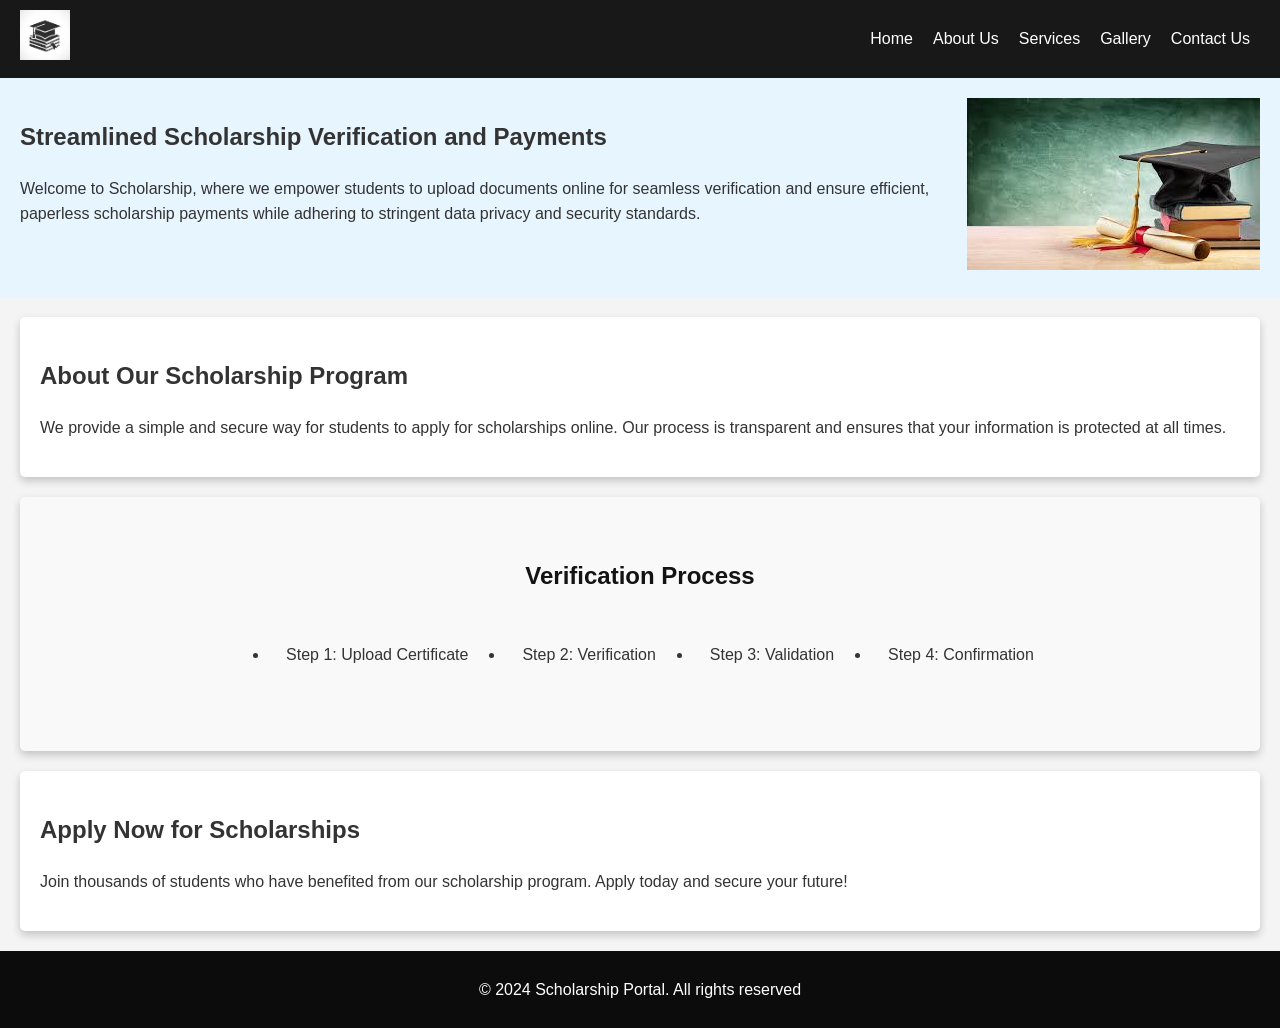
<file: index.html>
<!DOCTYPE html>
<html lang="en">
<head>
    <meta charset="UTF-8">
    <meta name="viewport" content="width=device-width, initial-scale=1.0">
    <title>Scholarship Portal</title>
    <link rel="stylesheet" href="styles.css">
</head>
<body>
    <!-- Fixed Header -->
    <header>
        <div class="header-container">
            <div class="logo">
                <img src="[data-uri]" alt="Logo" />
            </div>
            <div class="nav-links">
                <a href="index.html">Home</a>
                <a href="about.html">About Us</a>
                <a href="services.html">Services</a>
                <a href="gallery.html">Gallery</a>
                <a href="contact.html">Contact Us</a>
            </div>
        </div>
    </header>

    <section class="hero-section">
        <div class="hero-content">
            <h1>Streamlined Scholarship Verification and Payments</h1>
            <p>Welcome to Scholarship, where we empower students to upload documents online for seamless verification and ensure efficient, paperless scholarship payments while adhering to stringent data privacy and security standards.</p>
        </div>
        <div class="hero-image">
            <img src="[data-uri]" alt="Scholarship Image" />
        </div>
    </section>

    <!-- Main Section -->
    <main>
        <!-- About Us Section -->
        <section id="about" class="about-section">
            <div class="about-content">
                <h2>About Our Scholarship Program</h2>
                <p>We provide a simple and secure way for students to apply for scholarships online. Our process is transparent and ensures that your information is protected at all times.</p>
            </div>
        </section>

        <!-- Verification Process Section -->
        <section id="services" class="process-section">
            <h2>Verification Process</h2>
            <ul class="process-steps">
                <li>Step 1: Upload Certificate</li>
                <li>Step 2: Verification</li>
                <li>Step 3: Validation</li>
                <li>Step 4: Confirmation</li>
            </ul>
        </section>

       
    </main>

    <section class="call-to-action">
        <h2>Apply Now for Scholarships</h2>
        <p>Join thousands of students who have benefited from our scholarship program. Apply today and secure your future!</p>
    </section>

    <!-- Footer -->
    <footer>
        <p>&copy; 2024 Scholarship Portal. All rights reserved</p>
    </footer>
</body>
</html>
</file>
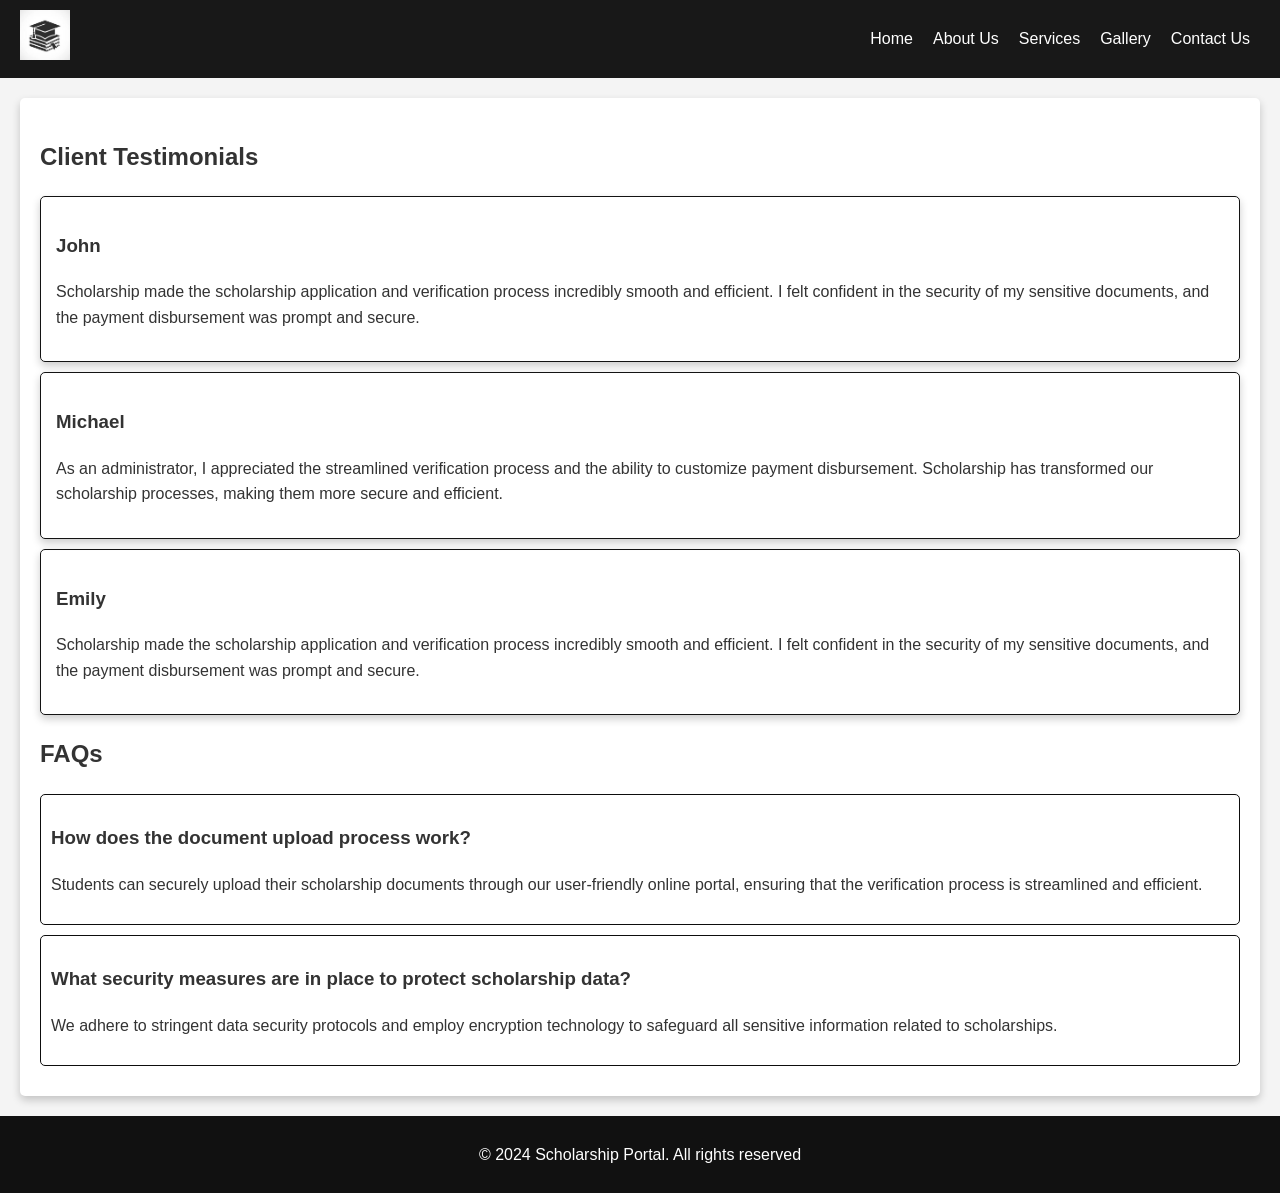
<file: About.html>
<!DOCTYPE html>
<html lang="en">
<head>
    <meta charset="UTF-8">
    <meta name="viewport" content="width=device-width, initial-scale=1.0">
    <title>About Us - Scholarship Portal</title>
    <link rel="stylesheet" href="styles.css">
</head>
<body>
    <header>
        <div class="header-container">
            <div class="logo">
                <img src="[data-uri]" alt="Logo" />
            </div>
            <div class="nav-links">
                <a href="index.html">Home</a>
                <a href="about.html">About Us</a>
                <a href="services.html">Services</a>
                <a href="gallery.html">Gallery</a>
                <a href="contact.html">Contact Us</a>
            </div>
        </div>
    </header>

    <main>
        <section class="about-section">
            <h2>Client Testimonials</h2>
            <div class="testimonial-box">
                <h3>John</h3>
                <p>Scholarship made the scholarship application and verification process incredibly smooth and efficient. I felt confident in the security of my sensitive documents, and the payment disbursement was prompt and secure.</p>
            </div>

            <div class="testimonial-box">
                <h3>Michael</h3>
                <p>As an administrator, I appreciated the streamlined verification process and the ability to customize payment disbursement. Scholarship has transformed our scholarship processes, making them more secure and efficient.</p>
            </div>

            <div class="testimonial-box">
                <h3>Emily</h3>
                <p>Scholarship made the scholarship application and verification process incredibly smooth and efficient. I felt confident in the security of my sensitive documents, and the payment disbursement was prompt and secure.</p>
            </div>

            <h2>FAQs</h2>
            <div class="faq">
                <h3>How does the document upload process work?</h3>
                <p>Students can securely upload their scholarship documents through our user-friendly online portal, ensuring that the verification process is streamlined and efficient.</p>
            </div>
            <div class="faq">
                <h3>What security measures are in place to protect scholarship data?</h3>
                <p>We adhere to stringent data security protocols and employ encryption technology to safeguard all sensitive information related to scholarships.</p>
            </div>
        </section>
    </main>

    <footer class="about-footer">
        <p>&copy; 2024 Scholarship Portal. All rights reserved</p>
    </footer >
    <script src="script.js"></script>
</body>
</html>
</file>
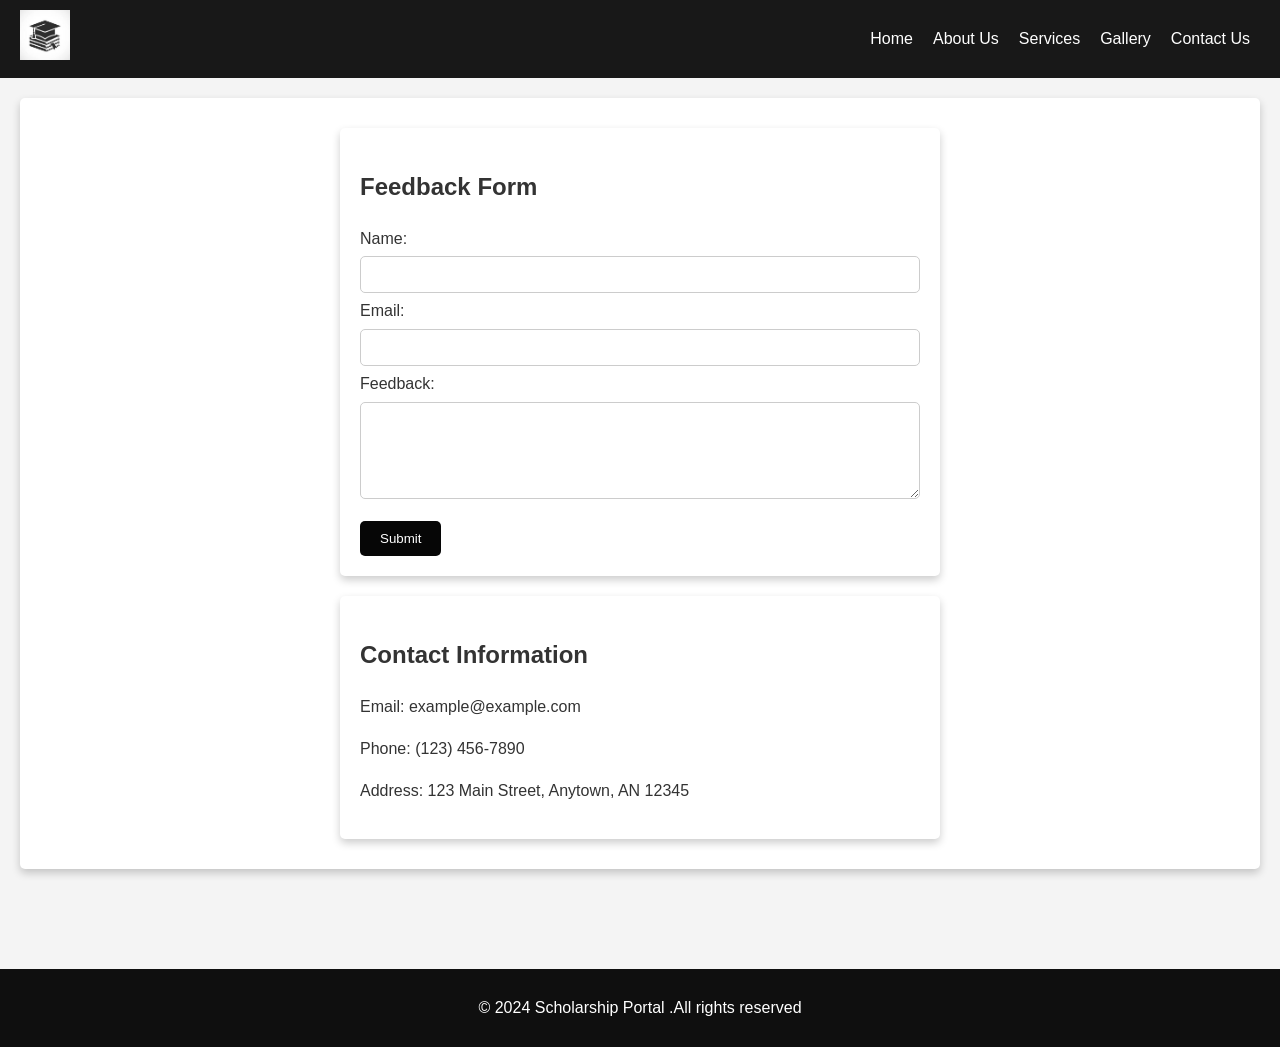
<file: Contact.html>
<!DOCTYPE html>
<html lang="en">
<head>
    <meta charset="UTF-8">
    <meta name="viewport" content="width=device-width, initial-scale=1.0">
    <link rel="stylesheet" href="styles.css">
    <title>Contact Us</title>
</head>
<body>
    <header>
        <div class="header-container">
            <div class="logo"><img src="[data-uri]" alt="Logo"></div>
            <nav class="nav-links">
                <a href="index.html">Home</a>
                <a href="about.html">About Us</a>
                <a href="services.html">Services</a>
                <a href="gallery.html">Gallery</a>
                <a href="contact.html">Contact Us</a>
            </nav>
        </div>
    </header>

    <div class="contact-section">
        <div class="feedback-box">
            <h2>Feedback Form</h2>
            <form class="feedback-form">
                <label for="name">Name:</label>
                <input type="text" id="name" required>

                <label for="email">Email:</label>
                <input type="email" id="email" required>

                <label for="feedback">Feedback:</label>
                <textarea id="feedback" rows="5" required></textarea>

                <button type="submit">Submit</button>
            </form>
        </div>

        <div class="contact-box">
            <h2>Contact Information</h2>
            <p>Email: example@example.com</p>
            <p>Phone: (123) 456-7890</p>
            <p>Address: 123 Main Street, Anytown, AN 12345</p>
        </div>
    </div>

    <footer class="contact-footer">
        <p>&copy; 2024 Scholarship Portal .All rights reserved</p>
    </footer>
</body>
</html>
</file>
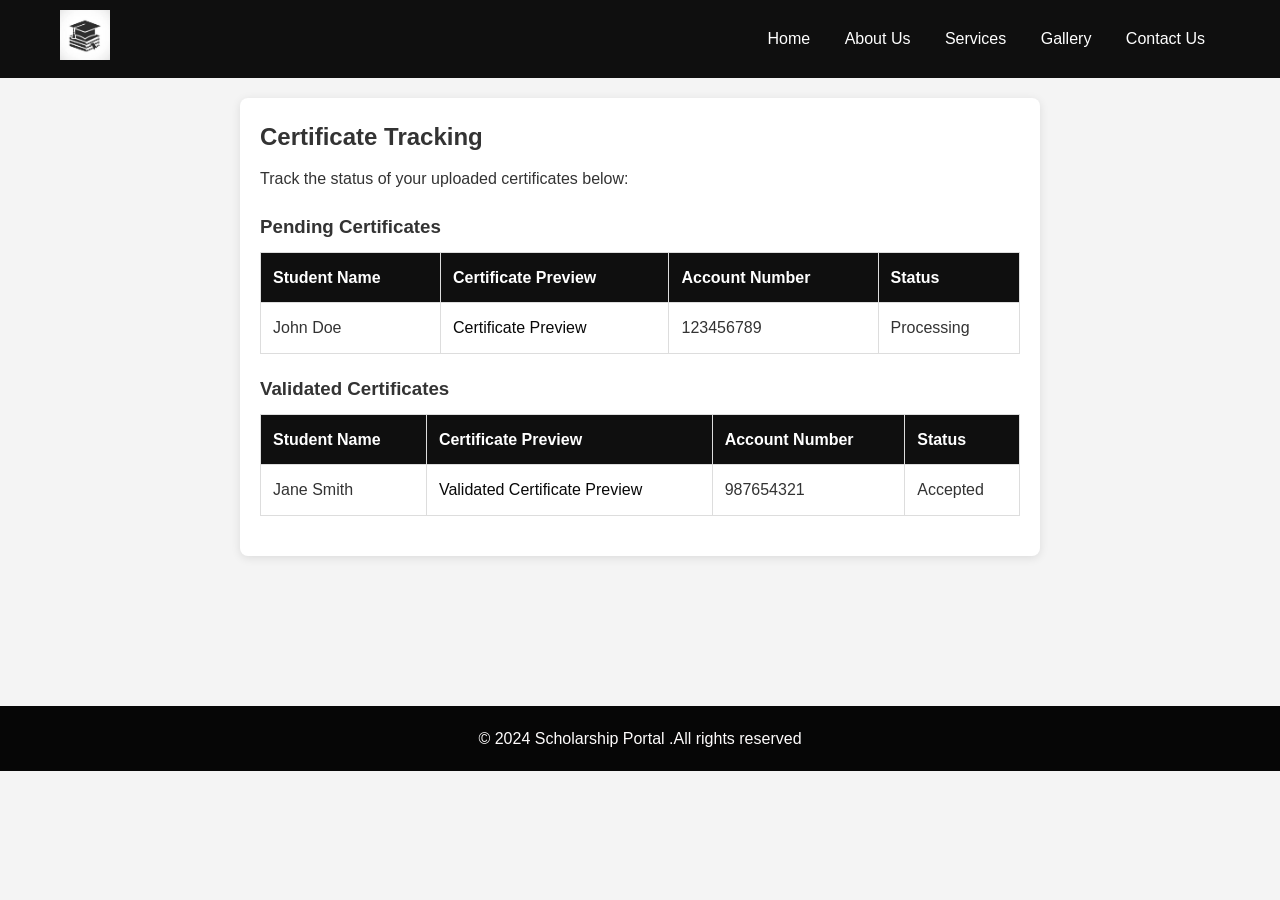
<file: student_tracking.html>
<!DOCTYPE html>
<html lang="en">
<head>
    <meta charset="UTF-8">
    <meta name="viewport" content="width=device-width, initial-scale=1.0">
    <title>Student Certificate Tracking</title>
    <link rel="stylesheet" href="student_tracking.css">
</head>
<body>
    <header>
        <div class="header-container">
            <div class="logo">
                <img src="[data-uri]" alt="Logo" />
            </div>
            <div class="nav-links">
                <a href="index.html">Home</a>
                <a href="about.html">About Us</a>
                <a href="services.html">Services</a>
                <a href="gallery.html">Gallery</a>
                <a href="contact.html">Contact Us</a>
            </div>
        </div>
    </header>

    <main>
        <h2>Certificate Tracking</h2>
        <p>Track the status of your uploaded certificates below:</p>
        
        <h3>Pending Certificates</h3>
        <table>
            <thead>
                <tr>
                    <th>Student Name</th>
                    <th>Certificate Preview</th>
                    <th>Account Number</th>
                    <th>Status</th>
                </tr>
            </thead>
            <tbody>
                <tr>
                    <td>John Doe</td>
                    <td><a href="#" onclick="previewCertificate('certificate1.pdf')">Certificate Preview</a></td>
                    <td>123456789</td>
                    <td id="status1">Processing</td> 
                </tr>
              
            </tbody>
        </table>

        <h3>Validated Certificates</h3>
        <table>
            <thead>
                <tr>
                    <th>Student Name</th>
                    <th>Certificate Preview</th>
                    <th>Account Number</th>
                    <th>Status</th>
                </tr>
            </thead>
            <tbody>
                <tr>
                    <td>Jane Smith</td>
                    <td><a href="#" onclick="previewCertificate('validated_certificate1.pdf')">Validated Certificate Preview</a></td>
                    <td>987654321</td>
                    <td id="status2">Accepted</td> 
                </tr>
     
            </tbody>
        </table>
    </main>

    <script>
        function previewCertificate(fileName) {
            window.open(fileName, '_blank');
        }

        function updateStatus(certificate, newStatus) {
            const statusElement = document.getElementById(certificate);
            statusElement.innerText = newStatus;
        }

        setTimeout(() => updateStatus('status1', 'Accepted'), 5000); 
        setTimeout(() => updateStatus('status2', 'Rejected'), 10000); 
    </script>
     <footer class="footer">
        <p>&copy; 2024 Scholarship Portal .All rights reserved</p>
    </footer>
</body>
</html>
</file>
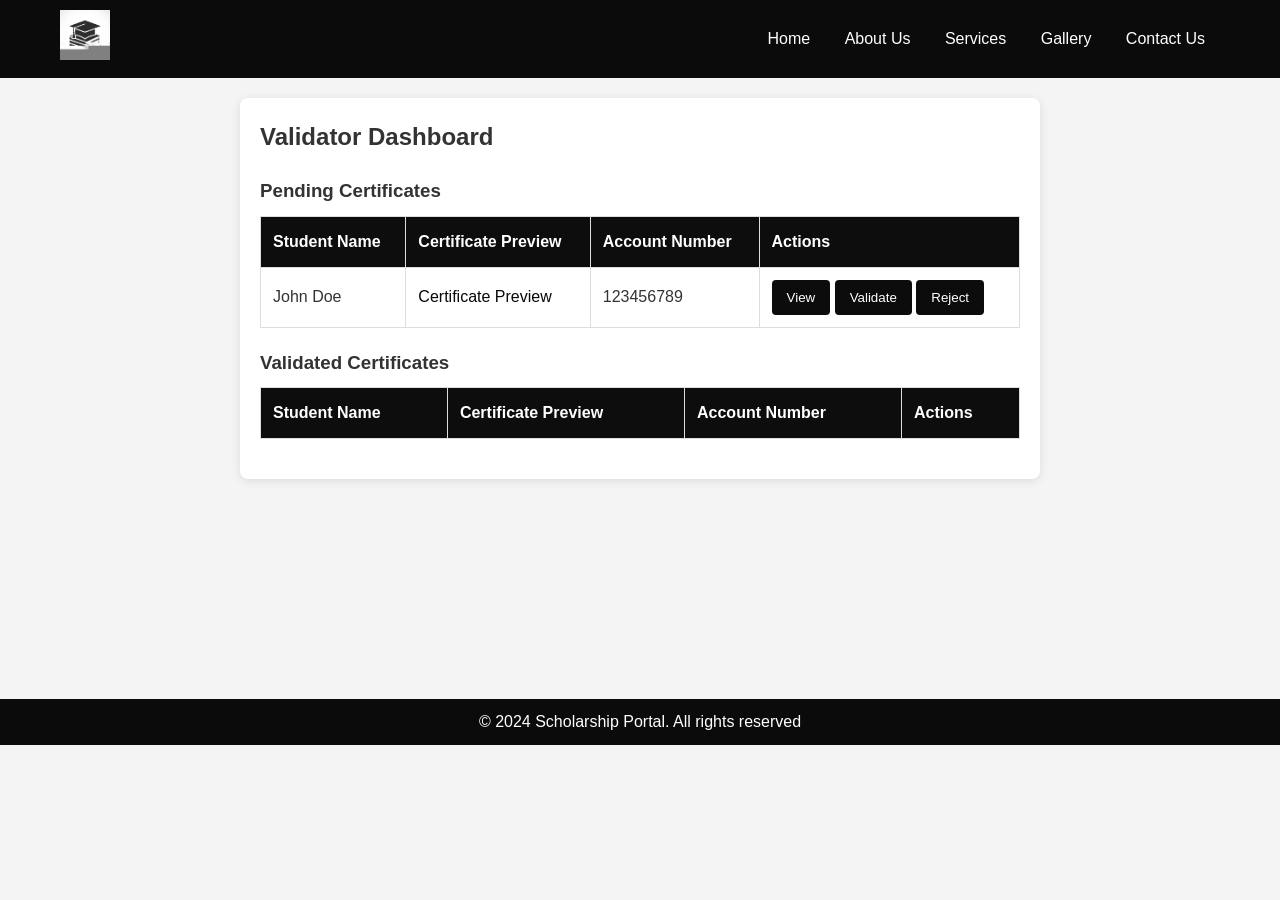
<file: validator_dashboard.html>
<!DOCTYPE html>
<html lang="en">
<head>
    <meta charset="UTF-8">
    <meta name="viewport" content="width=device-width, initial-scale=1.0">
    <title>Validator Dashboard</title>
    <link rel="stylesheet" href="validator_dashboard.css">
    <style>
        .notification {
            position: fixed;
            top: 20px;
            right: 20px;
            background-color: #15ba78; 
            color: white;
            padding: 15px 20px;
            border-radius: 5px;
            box-shadow: 0 4px 8px rgba(0,0,0,0.2);
            opacity: 0;
            visibility: hidden;
            transition: opacity 0.5s, visibility 0.5s;
            z-index: 1000;
        }
        .notification.show {
            opacity: 1;
            visibility: visible;
        }
        .notification.error {
            background-color: #FF4B47; 
        }
        /* Footer Styles */
        footer {
            background-color: #0b0b0b;
            color: white;
            text-align: center;
            padding: 10px 0;
            width: 100%;
        }
        @media (max-width: 768px) {
            .header-container {
                flex-direction: column;
                align-items: flex-start;
            }
            .header-container .nav-links {
                margin-top: 10px;
            }
            main {
                width: 95%;
            }
            table th, table td {
                padding: 8px;
                font-size: 14px;
            }
            button {
                padding: 6px 10px;
                font-size: 12px;
            }
        }
    </style>
</head>
<body>
    <div id="notification" class="notification"></div>

    <header>
        <div class="header-container">
            <div class="logo">
                <img src="[data-uri]" alt="Logo" />
            </div>
            <div class="nav-links">
                <a href="index.html">Home</a>
                <a href="about.html">About Us</a>
                <a href="services.html">Services</a>
                <a href="gallery.html">Gallery</a>
                <a href="contact.html">Contact Us</a>
            </div>
        </div>
    </header>

    <main>
        <h2>Validator Dashboard</h2>

        <h3>Pending Certificates</h3>
        <table id="pendingTable">
            <thead>
                <tr>
                    <th>Student Name</th>
                    <th>Certificate Preview</th>
                    <th>Account Number</th>
                    <th>Actions</th>
                </tr>
            </thead>
            <tbody>
                <tr>
                    <td>John Doe</td>
                    <td><a href="#" onclick="previewCertificate('certificate1.pdf')">Certificate Preview</a></td>
                    <td>123456789</td>
                    <td>
                        <button onclick="viewCertificate('certificate1.pdf')">View</button>
                        <button onclick="validateCertificate('John Doe', '123456789')">Validate</button>
                        <button onclick="rejectCertificate('certificate1.pdf')">Reject</button>
                    </td>
                </tr>
            </tbody>
        </table>

        <h3>Validated Certificates</h3>
        <table id="validatedTable">
            <thead>
                <tr>
                    <th>Student Name</th>
                    <th>Certificate Preview</th>
                    <th>Account Number</th>
                    <th>Actions</th>
                </tr>
            </thead>
            <tbody>
            </tbody>
        </table>
    </main>

    <footer>
        <p>&copy; 2024 Scholarship Portal. All rights reserved</p>
    </footer>

    <script>
        const validatedTableBody = document.getElementById("validatedTable").getElementsByTagName('tbody')[0];
        const notification = document.getElementById("notification");

        function showNotification(message, isError = false) {
            notification.textContent = message;
            if (isError) {
                notification.classList.add('error');
            } else {
                notification.classList.remove('error');
            }
            notification.classList.add('show');
            setTimeout(() => {
                notification.classList.remove('show');
            }, 3000);
        }

        function viewCertificate(certificate) {
            alert(`Viewing certificate: ${certificate}`);
        }

        function previewCertificate(certificate) {
            alert(`Previewing certificate: ${certificate}`);
        }

        function rejectCertificate(certificate) {
            const pendingTable = document.getElementById("pendingTable").getElementsByTagName('tbody')[0];
            const rows = pendingTable.getElementsByTagName('tr');
            for (let row of rows) {
                const previewLink = row.cells[1].getElementsByTagName('a')[0];
                if (previewLink && previewLink.getAttribute('onclick').includes(certificate)) {
                    pendingTable.removeChild(row);
                    showNotification(`Certificate "${certificate}" has been rejected.`);
                    break;
                }
            }
        }

        function validateCertificate(studentName, accountNumber) {
            const certificate = `certificate${Math.floor(Math.random() * 1000)}.pdf`; 
            const row = document.createElement("tr");
            row.innerHTML = `
                <td>${studentName}</td>
                <td><a href="#" onclick="previewCertificate('${certificate}')">Certificate Preview</a></td>
                <td>${accountNumber}</td>
                <td>
                    <button onclick="initiateBankTransfer('${studentName}', '${accountNumber}', '${certificate}', this)">Initiate Bank Transfer</button>
                </td>
            `;
            validatedTableBody.appendChild(row);
            const pendingTable = document.getElementById("pendingTable").getElementsByTagName('tbody')[0];
            const rows = pendingTable.getElementsByTagName('tr');
            for (let pendingRow of rows) {
                const nameCell = pendingRow.cells[0];
                const accountCell = pendingRow.cells[2];
                if (nameCell.innerText === studentName && accountCell.innerText === accountNumber) {
                    pendingTable.removeChild(pendingRow);
                    break;
                }
            }

            showNotification(`Certificate for "${studentName}" has been validated and moved to Validated Certificates.`);
        }

        function initiateBankTransfer(studentName, accountNumber, certificate, buttonElement) {
            buttonElement.disabled = true; 
            buttonElement.textContent = "Transferring...";

            setTimeout(() => {
                showNotification(`Bank transfer initiated for "${studentName}" (Account: ${accountNumber}).`);
                buttonElement.textContent = "Transfer Initiated";
                buttonElement.style.backgroundColor = "#28a745"; 
            }, 2000); 
        }
    </script>
</body>
</html>
</file>
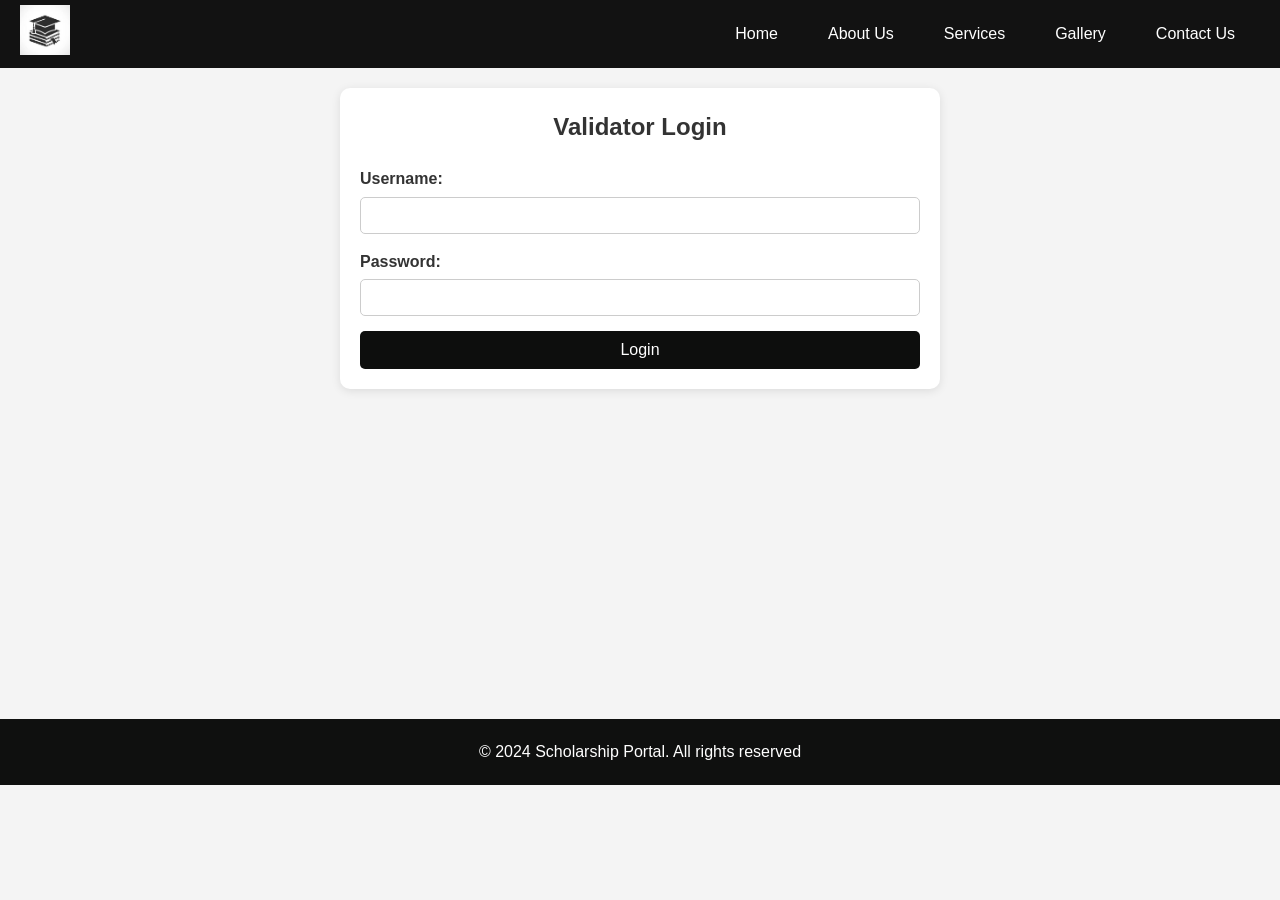
<file: validator_login.html>
<!DOCTYPE html>
<html lang="en">
<head>
    <meta charset="UTF-8">
    <meta name="viewport" content="width=device-width, initial-scale=1.0">
    <title>Validator Login</title>
    <link rel="stylesheet" href="validator_login.css">
</head>
<body>
    <header>
        <div class="header-container">
            <div class="logo">
                <img src="[data-uri]" alt="Logo" />
            </div>
            <div class="nav-links">
                <a href="index.html">Home</a>
                <a href="about.html">About Us</a>
                <a href="services.html">Services</a>
                <a href="gallery.html">Gallery</a>
                <a href="contact.html">Contact Us</a>
            </div>
        </div>
    </header>

    <main>
        <h2>Validator Login</h2>
        <form id="validatorLoginForm" action="validator_dashboard.html" method="post">
            <div class="form-group">
                <label for="username">Username:</label>
                <input type="text" id="username" name="username" required>
            </div>
            <div class="form-group">
                <label for="password">Password:</label>
                <input type="password" id="password" name="password" required>
            </div>
            <button type="submit">Login</button>
        </form>
    </main>

    <footer>
        <p>&copy; 2024 Scholarship Portal. All rights reserved</p>
    </footer>

    <script>
        document.getElementById("validatorLoginForm").onsubmit = function(event) {
            event.preventDefault();
            const username = document.getElementById("username").value;
            const password = document.getElementById("password").value;

            if (username === "validator" && password === "password123") {
                alert("Login successful!");
                window.location.href = "validator_dashboard.html";
            } else {
                alert("Invalid username or password. Please try again.");
            }
        };
    </script>
</body>
</html>
</file>
<file: styles.css>
* {
    box-sizing: border-box;
}

body {
    margin: 0;
    font-family: Arial, sans-serif;
    background-color: #f4f4f4;
    color: #333;
}

/* Header */
.header-container {
    background: #181818;
    color: white;
    padding: 10px 20px;
    display: flex;
    justify-content: space-between;
    align-items: center;
}

.header-container img {
    max-height: 50px;
}

.nav-links {
    display: flex;
}

.nav-links a {
    color: white;
    text-decoration: none;
    padding: 10px;
}

/* Hero Section */
.hero-section {
    display: flex;
    justify-content: space-between;
    padding: 20px;
    background-color: #e7f5ff;
}

.hero-content {
    flex: 1;
}

.hero-image img {
    max-width: 100%;
}

/* About Section */
.about-section,
.process-section,
.contact-section,
.services-section,
.call-to-action {
    padding: 20px;
    background: white;
    margin: 20px;
    border-radius: 5px;
    box-shadow: 0 4px 8px rgba(0, 0, 0, 0.2);
}

/* Highlight Effect for Home Page Box */
.process-section h2 {
    cursor: pointer;
}

.process-steps li {
    padding: 15px;
    border: 2px solid transparent;
    border-radius: 5px;
    margin: 10px 0;
    transition: all 0.3s ease;
}

.process-steps li:hover {
    border: 2px solid #060606;
    background-color: rgba(76, 175, 80, 0.1);
    box-shadow: 0 4px 8px rgba(0, 0, 0, 0.3);
}

/* Testimonial Boxes */
.testimonial-box {
    margin: 10px 0;
    padding: 15px;
    border: 1px solid #131313;
    border-radius: 5px;
    box-shadow: 0 4px 8px rgba(0, 0, 0, 0.2);
}

/* FAQ Section */
.faq {
    margin: 10px 0;
    padding: 10px;
    border: 1px solid #0d0d0d;
    border-radius: 5px;
    position: relative;
}


/* Services Section */
.services-section {
    display: flex;
    flex-wrap: wrap;
}

.service-box {
    flex: 1;
    margin: 10px;
    padding: 20px;
    border: 1px solid #111111;
    border-radius: 5px;
    box-shadow: 0 4px 8px rgba(0, 0, 0, 0.2);
    transition: all 0.3s ease;
}

.service-box:hover {
    border: 2px solid #121212;
    background-color: rgba(76, 175, 80, 0.1);
}

/* Contact Section */
body {
    font-family: 'Arial', sans-serif;
    line-height: 1.6;
    margin: 0;
    padding: 0;
    background-color: #f4f4f4; 
}
.contact-section {
    display: flex;
    flex-direction: column; 
    align-items: center; 
    padding: 20px;
}

.contact-box, .feedback-box {
    width: 100%; 
    max-width: 600px; 
    background-color: white; 
    border-radius: 5px;
    box-shadow: 0 4px 8px rgba(0, 0, 0, 0.2); 
    padding: 20px;
    margin: 10px 0; /* Space between boxes */
}

.feedback-form label {
    margin: 10px 0 5px;
}

.feedback-form input, 
.feedback-form textarea {
    width: 100%;
    padding: 10px;
    margin: 5px 0;
    border: 1px solid #ccc;
    border-radius: 5px;
}

.feedback-form button {
    margin-top: 10px;
    padding: 10px 20px;
    background: #060606;
    color: white;
    border: none;
    border-radius: 5px;
}

/* Footer */
footer {
    background: #0c0c0c;
    color: white;
    text-align: center;
    margin-top: 20px;
    padding: 10px 0px;
    position: relative;
    bottom: 0;
    width: 100%;
}
.about-footer{
    background: #111111;
    color: white;
    text-align: center;
    padding: 10px 0px;
}
.services-footer {
    margin-top: 200px;
    background: #131313; 
}
.contact-footer {
    background: #0f0f0f;
    margin-top: 100px; 
}


/* Our Process Section */
.process-section {
    padding: 40px 20px;
    background-color: #f9f9f9;
    text-align: center;
}

.process-section h2 {
    color: #131313;
    margin-bottom: 20px;
}

.process-steps {
    display: flex;
    flex-wrap: wrap;
    justify-content: center;
    gap: 20px;
}

.step {
    background-color: white;
    border: 1px solid #ddd;
    border-radius: 8px;
    width: 250px;
    padding: 20px;
    box-shadow: 0 4px 6px rgba(0, 0, 0, 0.1);
    transition: transform 0.3s ease, box-shadow 0.3s ease;
}

.step:hover {
    transform: translateY(-10px);
    box-shadow: 0 8px 12px rgba(0, 0, 0, 0.2);
}

.step img {
    width: 60px;
    height: 60px;
    margin-bottom: 15px;
}

.step h3 {
    color: #333;
    margin-bottom: 10px;
}

.step p {
    color: #666;
    font-size: 14px;
    margin-bottom: 15px;
}

.process-link {
    display: inline-block;
    padding: 10px 15px;
    background-color: #090909;
    color: white;
    text-decoration: none;
    border-radius: 4px;
    transition: background-color 0.3s ease;
}

.process-link:hover {
    background-color: #101010;
}

/* Responsive Adjustments */
@media (max-width: 768px) {
    .process-steps {
        flex-direction: column;
        align-items: center;
    }

    .step {
        width: 80%;
    }
}
</file>
<file: student_tracking.css>
* {
    margin: 0;
    padding: 0;
    box-sizing: border-box;
}

body {
    font-family: Arial, sans-serif;
    line-height: 1.6;
    background-color: #f4f4f4; 
    color: #333; 
}

/* Header styles */
header {
    background-color: #0f0f0f; 
    color: #fff;
    padding: 10px 10px;
}

.header-container {
    display: flex;
    justify-content: space-between;
    align-items: center;
    max-width: 1200px;
    margin: 0 auto;
    padding: 0 20px;
}

.logo img {
    height: 50px; 
}

.nav-links a {
    color: white;
    text-decoration: none;
    margin: 0 15px;
    transition: color 0.3s;
}

.nav-links a:hover {
    color: #595856;
}

/* Main styles */
main {
    max-width: 800px;
    margin: 20px auto;
    padding: 20px;
    background: white; 
    border-radius: 8px; 
    box-shadow: 0 2px 10px rgba(0, 0, 0, 0.1); 
}

h2 {
    margin-bottom: 10px;
}

h3 {
    margin-top: 20px;
    margin-bottom: 10px;
}

/* Table styles */
table {
    width: 100%;
    border-collapse: collapse;
    margin-bottom: 20px;
}

th, td {
    padding: 12px;
    text-align: left;
    border: 1px solid #ddd;
}

th {
    background-color: #0f0f0f; 
    color: white;
}

tbody tr:hover {
    background-color: #f1f1f1;
}

a {
    color: #080808; 
    text-decoration: none;
}

a:hover {
    text-decoration: underline;
}

/* Footer styles */
.footer {
    text-align: center;
    padding: 20px 0;
    background-color: #060606; 
    color: rgb(254, 252, 252);
    position: relative;
    bottom: 0;
    width: 100%;
    margin-top: 150px;
}
</file>
<file: validator_dashboard.css>
* {
    margin: 0;
    padding: 0;
    box-sizing: border-box;
}

body {
    font-family: Arial, sans-serif;
    line-height: 1.6;
    background-color: #f4f4f4; 
    color: #333; 
}

/* Header styles */
header {
    background-color: #0b0b0b; 
    color: #fff;
    padding: 10px 0;
}

.header-container {
    display: flex;
    justify-content: space-between;
    align-items: center;
    max-width: 1200px;
    margin: 0 auto;
    padding: 0 20px;
}

.logo img {
    height: 50px; 
}

.nav-links a {
    color: white;
    text-decoration: none;
    margin: 0 15px;
    transition: color 0.3s;
}

.nav-links a:hover {
    color: #525251; 
}

/* Main styles */
main {
    max-width: 800px;
    margin: 20px auto;
    padding: 20px;
    background: white; 
    border-radius: 8px; 
    box-shadow: 0 2px 10px rgba(0, 0, 0, 0.1); 
}

h2 {
    margin-bottom: 10px;
}

h3 {
    margin-top: 20px;
    margin-bottom: 10px;
}

/* Table styles */
table {
    width: 100%;
    border-collapse: collapse;
    margin-bottom: 20px;
}

th, td {
    padding: 12px;
    text-align: left;
    border: 1px solid #ddd;
}

th {
    background-color: #0d0d0e; 
    color: white;
}

tbody tr:hover {
    background-color: #f1f1f1; 
}

a {
    color: #080808;
    text-decoration: none;
}

a:hover {
    text-decoration: underline; 
}

/* Footer styles */
footer {
    text-align: center;
    padding: 20px 0;
    background-color: #0e0e0f; 
    color: white;
    position: relative;
    bottom: 0;
    width: 100%;
    margin-top: 220px;
}

/* Form styles */
.form-group {
    margin-bottom: 15px;
}

.form-group label {
    display: block;
    margin-bottom: 5px;
}

.form-group input {
    width: 100%;
    padding: 8px;
    border: 1px solid #ccc;
    border-radius: 4px;
}

button {
    background-color: #0c0c0c; 
    color: white;
    border: none;
    padding: 10px 15px;
    border-radius: 4px;
    cursor: pointer;
}

button:hover {
    background-color: #4a4a4b; 
}
</file>
<file: validator_login.css>
* {
    box-sizing: border-box;
    margin: 0;
    padding: 0;
}

/* Body */
body {
    font-family: Arial, sans-serif;
    line-height: 1.6;
    background-color: #f4f4f4; 
    color: #333; 
}

/* Header */
.header-container {
    display: flex;
    justify-content: space-between;
    align-items: center;
    background-color: #121212; 
    padding: 5px 20px;
}

.logo img {
    height: 50px; 
}

.nav-links {
    display: flex;
}

.nav-links a {
    color: white; 
    text-decoration: none;
    margin: 0 15px;
    padding: 5px 10px;
    transition: background-color 0.3s;
}

.nav-links a:hover {
    background-color: #404140; 
    border-radius: 5px;
}

/* Main Content */
main {
    max-width: 600px; 
    margin: 20px auto; 
    padding: 20px;
    background: white; 
    border-radius: 10px; 
    box-shadow: 0 2px 10px rgba(0, 0, 0, 0.1); 
}

/* Form Elements */
h2 {
    margin-bottom: 20px;
    text-align: center; 
}

.form-group {
    margin-bottom: 15px; 
}

label {
    display: block; 
    margin-bottom: 5px; 
    font-weight: bold; 
}

input[type="text"],
input[type="password"] {
    width: 100%; 
    padding: 10px;
    border: 1px solid #ccc; 
    border-radius: 5px; 
}

input[type="text"]:focus,
input[type="password"]:focus {
    border-color: #0a0a0a; 
    outline: none; 
}

button {
    width: 100%; 
    padding: 10px;
    background-color: #0d0e0d; 
    color: white; 
    border: none; 
    border-radius: 5px; 
    cursor: pointer;
    font-size: 16px;
    transition: background-color 0.3s;
}

button:hover {
    background-color: #353535; 
}

/* Footer */
footer {
    text-align: center; 
    margin-top: 330px;
    padding: 20px 0;
    background-color: #0f100f;
    color: white; 
}
</file>
